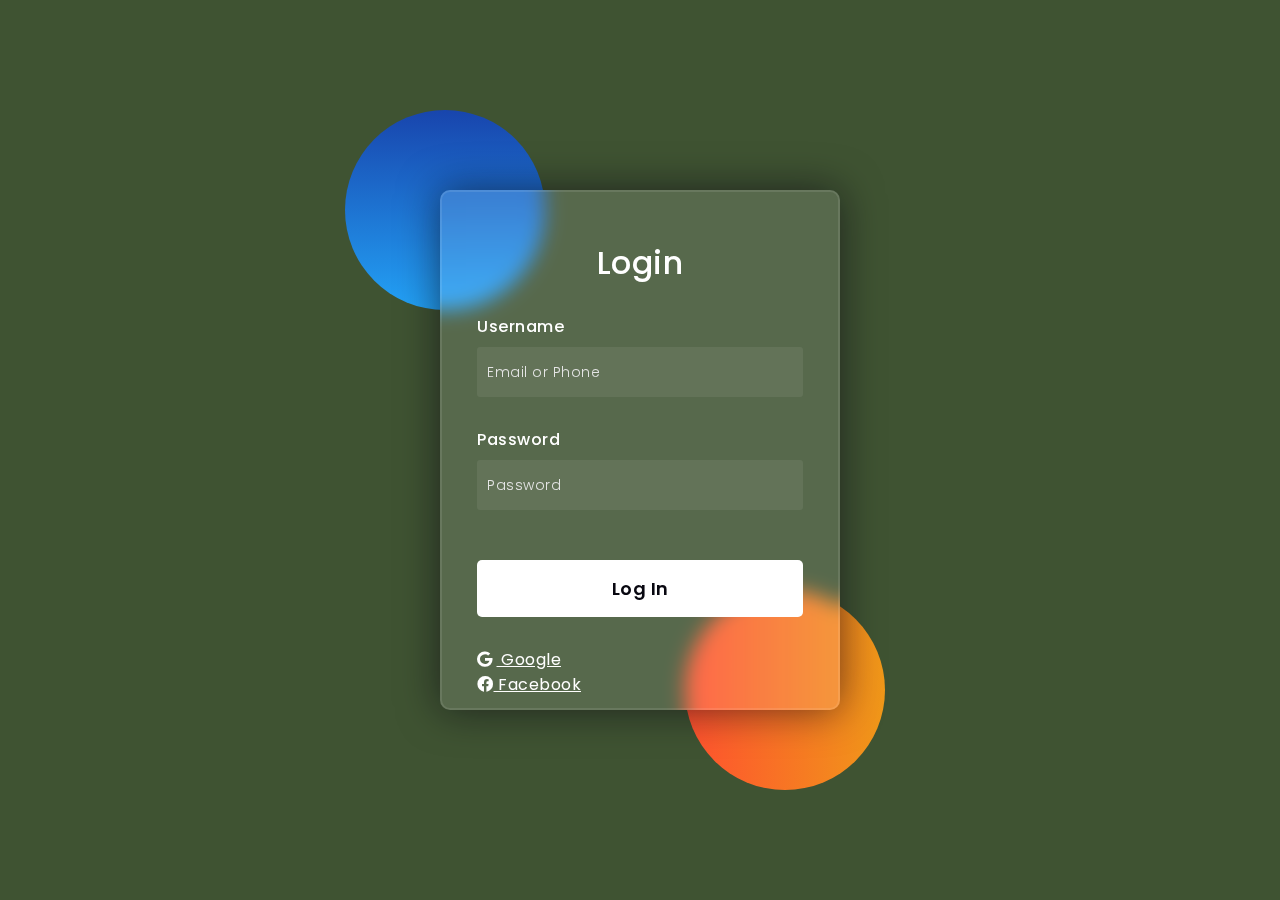
<file: login.html>
<!DOCTYPE html>
<html lang="en">
<head>
    <title>login Form</title>
 
    <link rel="preconnect" href="https://fonts.gstatic.com">
    <link rel="stylesheet" href="https://cdnjs.cloudflare.com/ajax/libs/font-awesome/5.15.4/css/all.min.css">
    <link href="https://fonts.googleapis.com/css2?family=Poppins:wght@300;500;600&display=swap" rel="stylesheet">  
</head>

<body>

    <div class="background">
        <div class="shape"></div>
        <div class="shape"></div>
    </div>
    <form>
        <h3>Login</h3>

        <label for="username">Username</label>
        <input type="text" placeholder="Email or Phone" id="username">

        <label for="password">Password</label>
        <input type="password" placeholder="Password" id="password">

        <button>Log In</button>
        <div class="social">
          <a a href="https://mail.google.com/mail"><i class="fab fa-google"></i>  Google</div>
          <a a href="https://www.facebook.com/"><i class="fab fa-facebook"></i>  Facebook</div>
        </div>
    </form>
    
    <!--Stylesheet-->
    <style media="screen">
      *,
*:before,
*:after{
    padding: 0;
    margin: 0;
    box-sizing: border-box;
}
body{
    background-color: #3f5332;
}
.background{
    width: 430px;
    height: 520px;
    position: absolute;
    transform: translate(-50%,-50%);
    left: 50%;
    top: 50%;
}
.background .shape{
    height: 200px;
    width: 200px;
    position: absolute;
    border-radius: 50%;
}
.shape:first-child{
    background: linear-gradient(
        #1845ad,
        #23a2f6
    );
    left: -80px;
    top: -80px;
}
.shape:last-child{
    background: linear-gradient(
        to right,
        #ff512f,
        #f09819
    );
    right: -30px;
    bottom: -80px;
}
form{
    height: 520px;
    width: 400px;
    background-color: rgba(255,255,255,0.13);
    position: absolute;
    transform: translate(-50%,-50%);
    top: 50%;
    left: 50%;
    border-radius: 10px;
    backdrop-filter: blur(10px);
    border: 2px solid rgba(255,255,255,0.1);
    box-shadow: 0 0 40px rgba(8,7,16,0.6);
    padding: 50px 35px;
}
form *{
    font-family: 'Poppins',sans-serif;
    color: #ffffff;
    letter-spacing: 0.5px;
    outline: none;
    border: none;
}
form h3{
    font-size: 32px;
    font-weight: 500;
    line-height: 42px;
    text-align: center;
}

label{
    display: block;
    margin-top: 30px;
    font-size: 16px;
    font-weight: 500;
}
input{
    display: block;
    height: 50px;
    width: 100%;
    background-color: rgba(255,255,255,0.07);
    border-radius: 3px;
    padding: 0 10px;
    margin-top: 8px;
    font-size: 14px;
    font-weight: 300;
}
::placeholder{
    color: #e5e5e5;
}
button{
    margin-top: 50px;
    width: 100%;
    background-color: #ffffff;
    color: #080710;
    padding: 15px 0;
    font-size: 18px;
    font-weight: 600;
    border-radius: 5px;
    cursor: pointer;
}
.social{
  margin-top: 30px;
  display: flex;
}
.social div{
  background: red;
  width: 150px;
  border-radius: 3px;
  padding: 5px 10px 10px 5px;
  background-color: rgba(255,255,255,0.27);
  color: #eaf0fb;
  text-align: center;
}
.social div:hover{
  background-color: rgba(255,255,255,0.47);
}
.social .fb{
  margin-left: 25px;
}
.social i{
  margin-right: 4px;
}

    </style>
</body>
</html>
</file>
